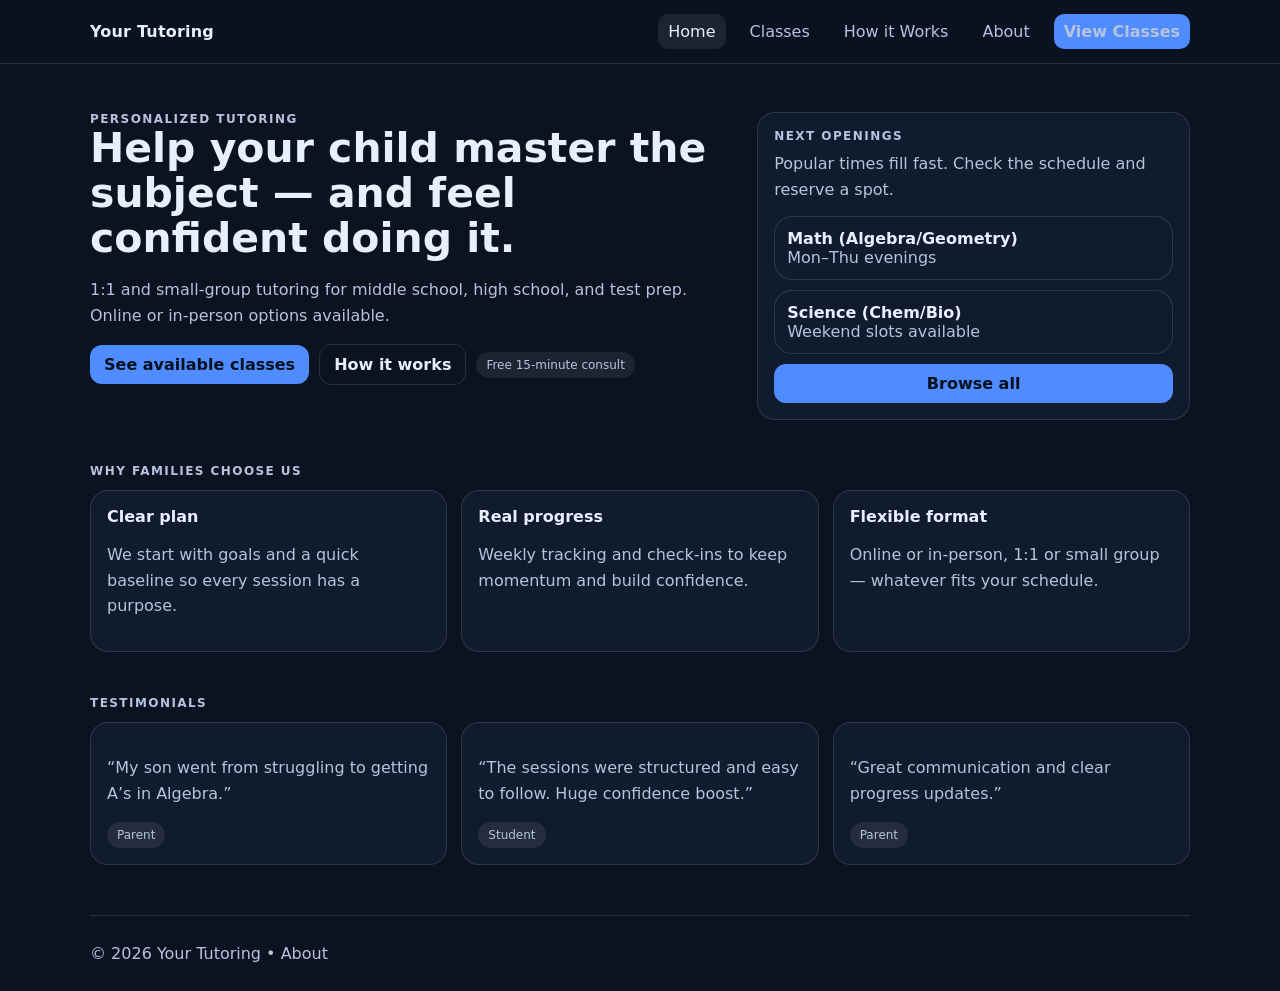
<file: Eigen_tutoring_website/index.html>
<!doctype html>
<html lang="en">
<head>
  <meta charset="utf-8" />
  <meta name="viewport" content="width=device-width,initial-scale=1" />
  <title>Your Tutoring — Home</title>
  <link rel="stylesheet" href="style.css" />
</head>
<body>

<header>
  <div class="container nav">
    <div class="brand">Your Tutoring</div>
    <nav class="menu">
      <a class="active" href="index.html">Home</a>
      <a href="classes.html">Classes</a>
      <a href="how-it-works.html">How it Works</a>
      <a href="about.html">About</a>
      <a class="btn" href="classes.html">View Classes</a>
    </nav>
  </div>
</header>

<main class="container">
  <section class="hero">
    <div class="hero-grid">
      <div>
        <div class="kicker">Personalized tutoring</div>
        <h1>Help your child master the subject — and feel confident doing it.</h1>
        <p>1:1 and small-group tutoring for middle school, high school, and test prep. Online or in-person options available.</p>
        <div class="row" style="margin-top:14px">
          <a class="btn" href="classes.html">See available classes</a>
          <a class="btn secondary" href="how-it-works.html">How it works</a>
          <span class="badge">Free 15-minute consult</span>
        </div>
      </div>

      <div class="card">
        <div class="kicker">Next openings</div>
        <p style="margin:8px 0 14px">Popular times fill fast. Check the schedule and reserve a spot.</p>
        <div class="grid-3" style="grid-template-columns:1fr; gap:10px">
          <div class="card" style="padding:12px">
            <strong>Math (Algebra/Geometry)</strong><br/>
            <span style="color:var(--muted)">Mon–Thu evenings</span>
          </div>
          <div class="card" style="padding:12px">
            <strong>Science (Chem/Bio)</strong><br/>
            <span style="color:var(--muted)">Weekend slots available</span>
          </div>
          <a class="btn" href="classes.html">Browse all</a>
        </div>
      </div>
    </div>
  </section>

  <section class="section">
    <div class="kicker">Why families choose us</div>
    <div class="grid-3" style="margin-top:12px">
      <div class="card">
        <strong>Clear plan</strong>
        <p>We start with goals and a quick baseline so every session has a purpose.</p>
      </div>
      <div class="card">
        <strong>Real progress</strong>
        <p>Weekly tracking and check-ins to keep momentum and build confidence.</p>
      </div>
      <div class="card">
        <strong>Flexible format</strong>
        <p>Online or in-person, 1:1 or small group — whatever fits your schedule.</p>
      </div>
    </div>
  </section>

  <section class="section">
    <div class="kicker">Testimonials</div>
    <div class="grid-3" style="margin-top:12px">
      <div class="card">
        <p>“My son went from struggling to getting A’s in Algebra.”</p>
        <span class="badge">Parent</span>
      </div>
      <div class="card">
        <p>“The sessions were structured and easy to follow. Huge confidence boost.”</p>
        <span class="badge">Student</span>
      </div>
      <div class="card">
        <p>“Great communication and clear progress updates.”</p>
        <span class="badge">Parent</span>
      </div>
    </div>
  </section>

  <div class="footer">
    © <span id="year"></span> Your Tutoring • <a href="about.html">About</a>
  </div>
</main>

<script>
  document.getElementById('year').textContent = new Date().getFullYear();
</script>
</body>
</html>
</file>
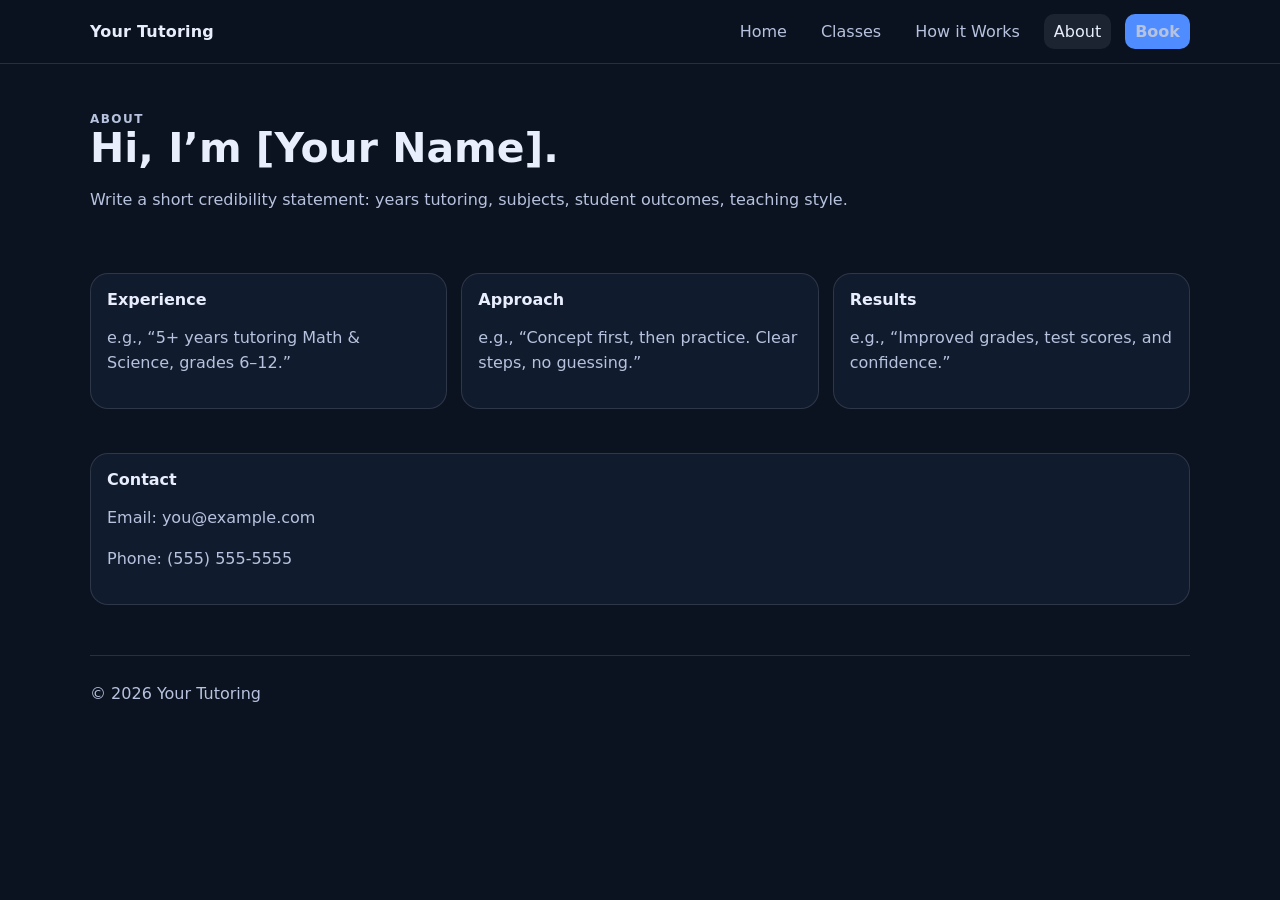
<file: Eigen_tutoring_website/about.html>
<!doctype html>
<html lang="en">
<head>
  <meta charset="utf-8" />
  <meta name="viewport" content="width=device-width,initial-scale=1" />
  <title>Your Tutoring — About</title>
  <link rel="stylesheet" href="style.css" />
</head>
<body>

<header>
  <div class="container nav">
    <div class="brand">Your Tutoring</div>
    <nav class="menu">
      <a href="index.html">Home</a>
      <a href="classes.html">Classes</a>
      <a href="how-it-works.html">How it Works</a>
      <a class="active" href="about.html">About</a>
      <a class="btn" href="classes.html">Book</a>
    </nav>
  </div>
</header>

<main class="container">
  <section class="hero">
    <div class="kicker">About</div>
    <h1>Hi, I’m [Your Name].</h1>
    <p>Write a short credibility statement: years tutoring, subjects, student outcomes, teaching style.</p>
  </section>

  <section class="section">
    <div class="grid-3">
      <div class="card">
        <strong>Experience</strong>
        <p>e.g., “5+ years tutoring Math & Science, grades 6–12.”</p>
      </div>
      <div class="card">
        <strong>Approach</strong>
        <p>e.g., “Concept first, then practice. Clear steps, no guessing.”</p>
      </div>
      <div class="card">
        <strong>Results</strong>
        <p>e.g., “Improved grades, test scores, and confidence.”</p>
      </div>
    </div>
  </section>

  <section class="section">
    <div class="card">
      <strong>Contact</strong>
      <p>Email: <a href="mailto:you@example.com">you@example.com</a></p>
      <p>Phone: (555) 555-5555</p>
    </div>
  </section>

  <div class="footer">© <span id="year"></span> Your Tutoring</div>
</main>

<script>document.getElementById('year').textContent = new Date().getFullYear();</script>
</body>
</html>
</file>
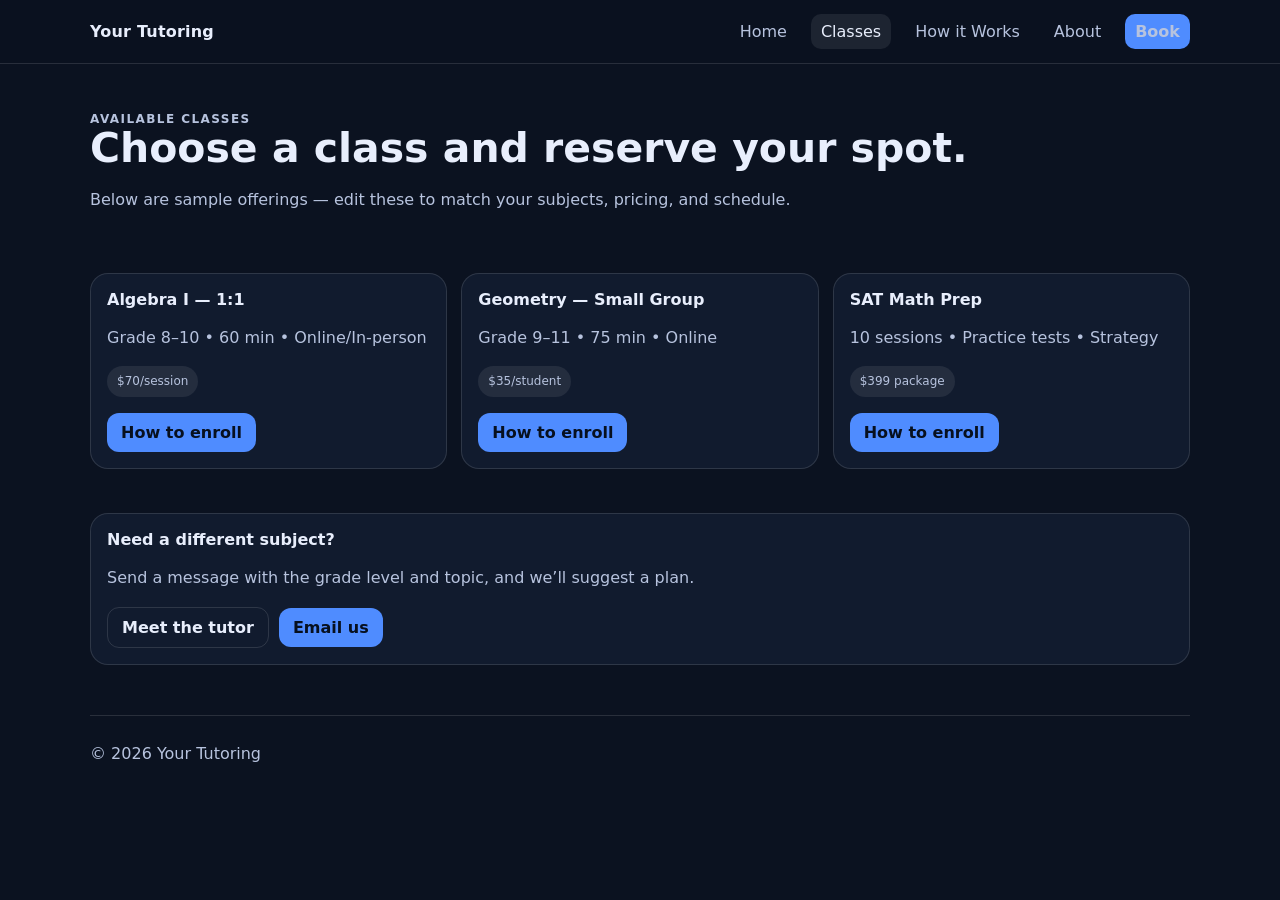
<file: Eigen_tutoring_website/classes.html>
<!doctype html>
<html lang="en">
<head>
  <meta charset="utf-8" />
  <meta name="viewport" content="width=device-width,initial-scale=1" />
  <title>Your Tutoring — Classes</title>
  <link rel="stylesheet" href="style.css" />
</head>
<body>

<header>
  <div class="container nav">
    <div class="brand">Your Tutoring</div>
    <nav class="menu">
      <a href="index.html">Home</a>
      <a class="active" href="classes.html">Classes</a>
      <a href="how-it-works.html">How it Works</a>
      <a href="about.html">About</a>
      <a class="btn" href="classes.html">Book</a>
    </nav>
  </div>
</header>

<main class="container">
  <section class="hero">
    <div class="kicker">Available classes</div>
    <h1>Choose a class and reserve your spot.</h1>
    <p>Below are sample offerings — edit these to match your subjects, pricing, and schedule.</p>
  </section>

  <section class="section">
    <div class="grid-3">
      <div class="card">
        <strong>Algebra I — 1:1</strong>
        <p>Grade 8–10 • 60 min • Online/In-person</p>
        <p><span class="badge">$70/session</span></p>
        <a class="btn" href="how-it-works.html">How to enroll</a>
      </div>
      <div class="card">
        <strong>Geometry — Small Group</strong>
        <p>Grade 9–11 • 75 min • Online</p>
        <p><span class="badge">$35/student</span></p>
        <a class="btn" href="how-it-works.html">How to enroll</a>
      </div>
      <div class="card">
        <strong>SAT Math Prep</strong>
        <p>10 sessions • Practice tests • Strategy</p>
        <p><span class="badge">$399 package</span></p>
        <a class="btn" href="how-it-works.html">How to enroll</a>
      </div>
    </div>
  </section>

  <section class="section">
    <div class="card">
      <strong>Need a different subject?</strong>
      <p>Send a message with the grade level and topic, and we’ll suggest a plan.</p>
      <div class="row">
        <a class="btn secondary" href="about.html">Meet the tutor</a>
        <a class="btn" href="mailto:you@example.com">Email us</a>
      </div>
    </div>
  </section>

  <div class="footer">
    © <span id="year"></span> Your Tutoring
  </div>
</main>

<script>document.getElementById('year').textContent = new Date().getFullYear();</script>
</body>
</html>
</file>
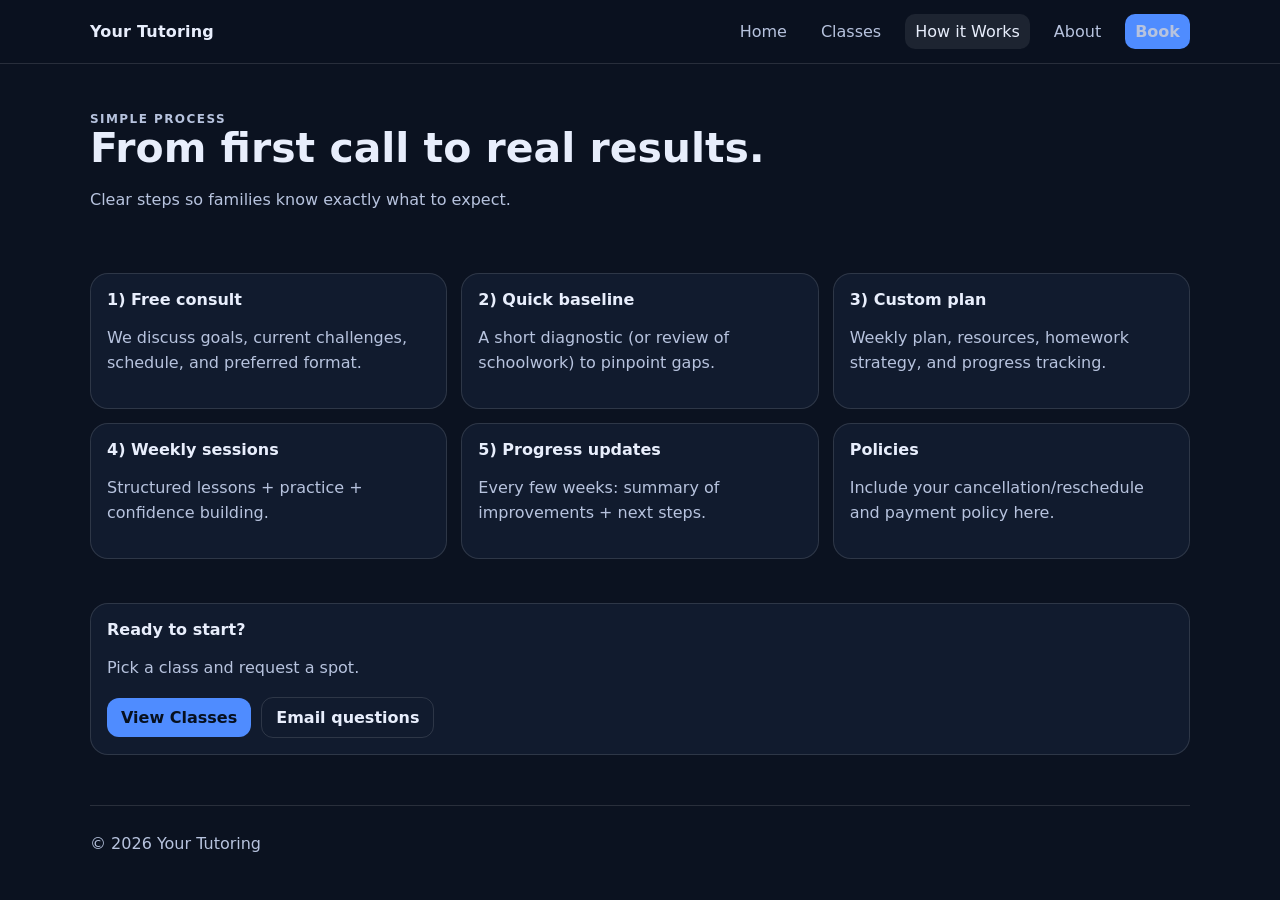
<file: Eigen_tutoring_website/how-it-works.html>
<!doctype html>
<html lang="en">
<head>
  <meta charset="utf-8" />
  <meta name="viewport" content="width=device-width,initial-scale=1" />
  <title>Your Tutoring — How it Works</title>
  <link rel="stylesheet" href="style.css" />
</head>
<body>

<header>
  <div class="container nav">
    <div class="brand">Your Tutoring</div>
    <nav class="menu">
      <a href="index.html">Home</a>
      <a href="classes.html">Classes</a>
      <a class="active" href="how-it-works.html">How it Works</a>
      <a href="about.html">About</a>
      <a class="btn" href="classes.html">Book</a>
    </nav>
  </div>
</header>

<main class="container">
  <section class="hero">
    <div class="kicker">Simple process</div>
    <h1>From first call to real results.</h1>
    <p>Clear steps so families know exactly what to expect.</p>
  </section>

  <section class="section">
    <div class="grid-3">
      <div class="card">
        <strong>1) Free consult</strong>
        <p>We discuss goals, current challenges, schedule, and preferred format.</p>
      </div>
      <div class="card">
        <strong>2) Quick baseline</strong>
        <p>A short diagnostic (or review of schoolwork) to pinpoint gaps.</p>
      </div>
      <div class="card">
        <strong>3) Custom plan</strong>
        <p>Weekly plan, resources, homework strategy, and progress tracking.</p>
      </div>
      <div class="card">
        <strong>4) Weekly sessions</strong>
        <p>Structured lessons + practice + confidence building.</p>
      </div>
      <div class="card">
        <strong>5) Progress updates</strong>
        <p>Every few weeks: summary of improvements + next steps.</p>
      </div>
      <div class="card">
        <strong>Policies</strong>
        <p>Include your cancellation/reschedule and payment policy here.</p>
      </div>
    </div>
  </section>

  <section class="section">
    <div class="card">
      <strong>Ready to start?</strong>
      <p>Pick a class and request a spot.</p>
      <div class="row">
        <a class="btn" href="classes.html">View Classes</a>
        <a class="btn secondary" href="mailto:you@example.com">Email questions</a>
      </div>
    </div>
  </section>

  <div class="footer">© <span id="year"></span> Your Tutoring</div>
</main>

<script>document.getElementById('year').textContent = new Date().getFullYear();</script>
</body>
</html>
</file>
<file: Eigen_tutoring_website/style.css>
:root{
  --bg:#0b1220;
  --card:#111b2e;
  --text:#e8eefc;
  --muted:#b7c3de;
  --accent:#4f8cff;
  --border: rgba(255,255,255,.12);
}

*{box-sizing:border-box}
html,body{margin:0;padding:0;font-family:system-ui,-apple-system,Segoe UI,Roboto,Arial,sans-serif;background:var(--bg);color:var(--text)}
a{color:inherit;text-decoration:none}
.container{width:min(1100px, 92vw);margin:0 auto}

header{
  position:sticky; top:0; z-index:50;
  background:rgba(11,18,32,.85);
  backdrop-filter: blur(10px);
  border-bottom:1px solid var(--border);
}
.nav{
  display:flex; align-items:center; justify-content:space-between;
  padding:14px 0;
  gap:16px;
}
.brand{font-weight:800; letter-spacing:.2px}
.menu{display:flex; gap:14px; flex-wrap:wrap; align-items:center}
.menu a{padding:8px 10px; border-radius:10px; color:var(--muted)}
.menu a.active, .menu a:hover{background:rgba(255,255,255,.08); color:var(--text)}
.btn{
  display:inline-flex; align-items:center; justify-content:center;
  padding:10px 14px; border-radius:12px;
  background:var(--accent); color:#07101f; font-weight:700;
}
.btn.secondary{background:transparent; color:var(--text); border:1px solid var(--border)}
.hero{padding:48px 0 22px}
.hero-grid{display:grid; grid-template-columns: 1.2fr .8fr; gap:18px}
@media (max-width: 850px){ .hero-grid{grid-template-columns:1fr} }
h1{font-size:clamp(28px, 3.2vw, 44px); line-height:1.1; margin:0 0 10px}
p{color:var(--muted); line-height:1.6}
.card{
  background:var(--card);
  border:1px solid var(--border);
  border-radius:18px;
  padding:16px;
}
.grid-3{display:grid; grid-template-columns: repeat(3, 1fr); gap:14px}
@media (max-width: 850px){ .grid-3{grid-template-columns:1fr} }
.section{padding:22px 0}
.kicker{color:var(--muted); font-weight:700; text-transform:uppercase; letter-spacing:.12em; font-size:12px}
.footer{padding:28px 0; border-top:1px solid var(--border); margin-top:28px; color:var(--muted)}
.badge{display:inline-flex; padding:6px 10px; border-radius:999px; background:rgba(255,255,255,.08); color:var(--muted); font-size:12px}
.row{display:flex; gap:10px; flex-wrap:wrap; align-items:center}
</file>
